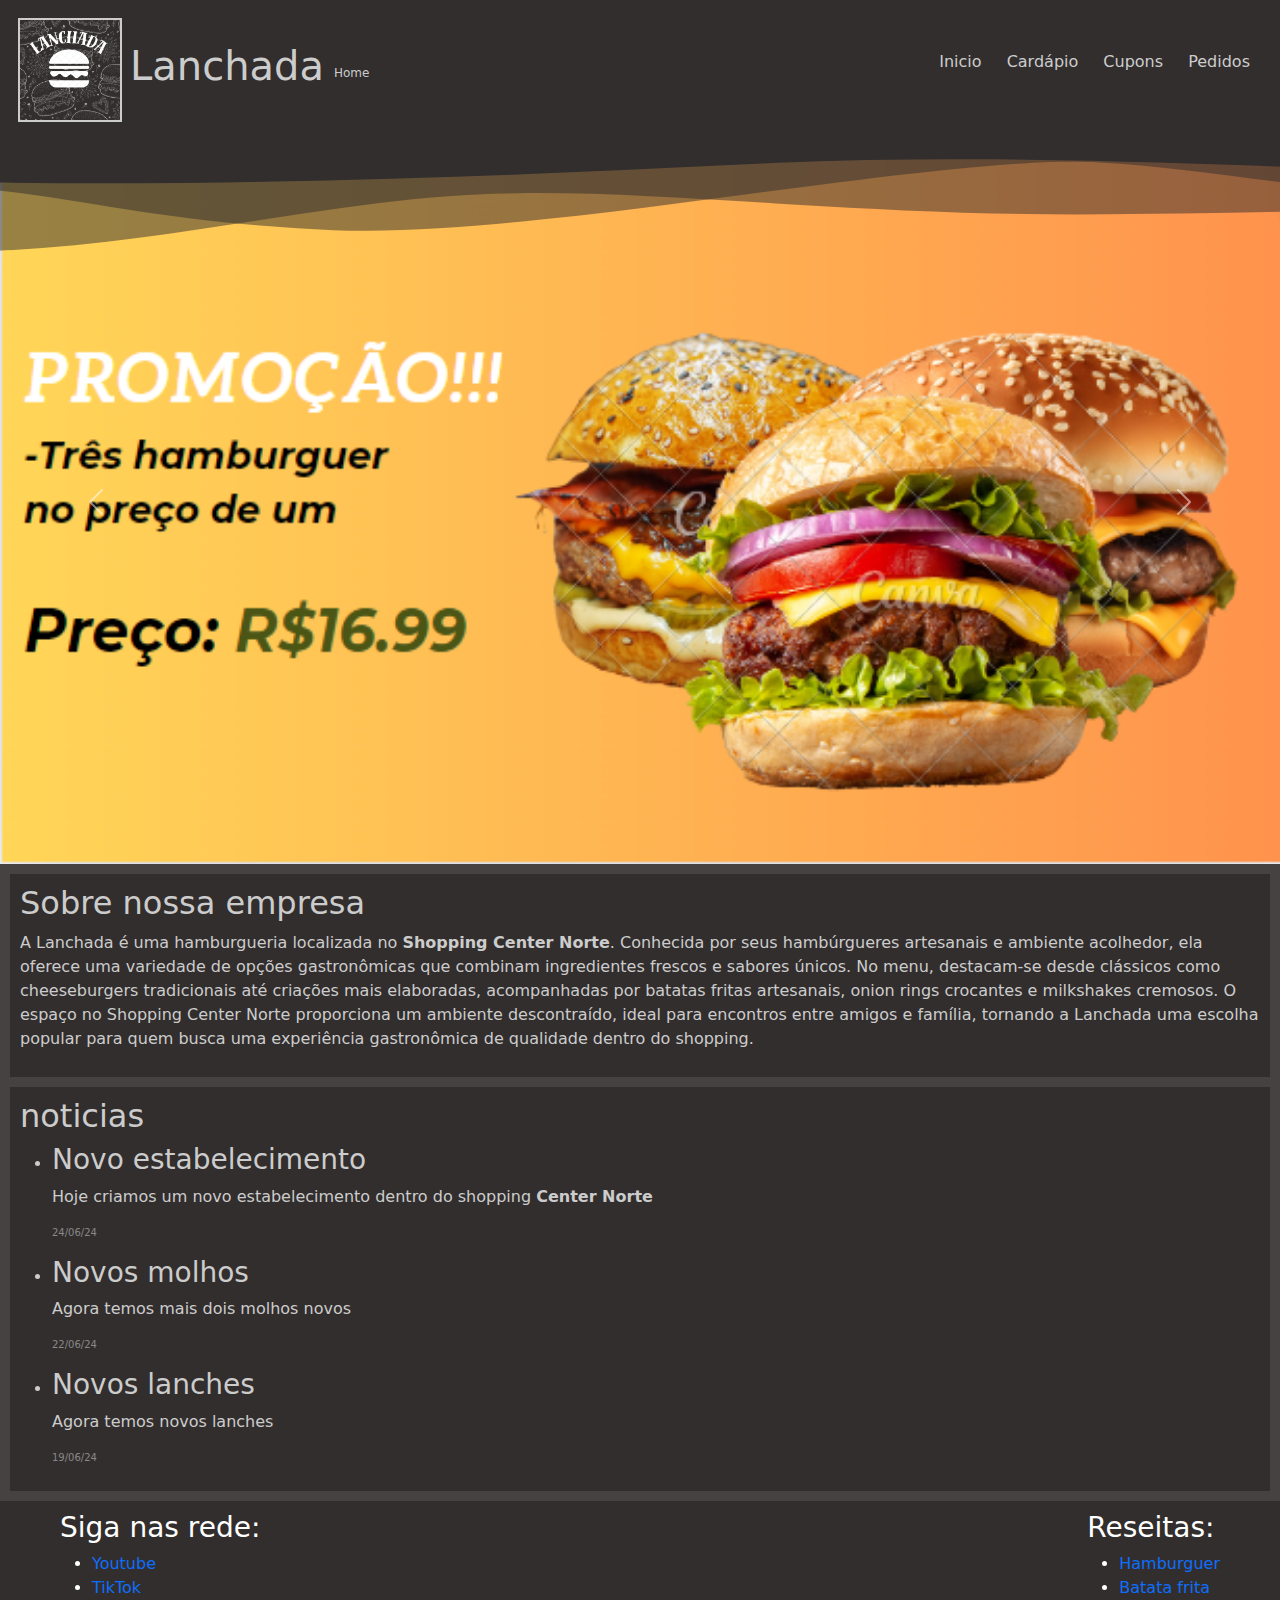
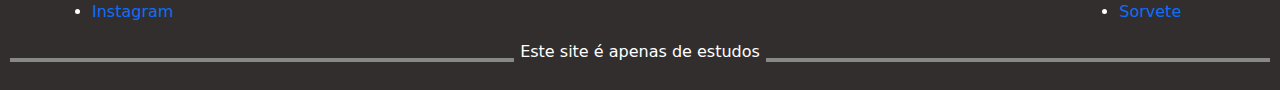
<file: Final_arthur/index.html>
<!DOCTYPE html>
<html lang="en">
<head>
    <meta charset="UTF-8">
    <meta name="viewport" content="width=device-width, initial-scale=1.0">
    <title>Lanchada</title>

    <link href="https://cdn.jsdelivr.net/npm/bootstrap@5.3.3/dist/css/bootstrap.min.css" rel="stylesheet" integrity="sha384-QWTKZyjpPEjISv5WaRU9OFeRpok6YctnYmDr5pNlyT2bRjXh0JMhjY6hW+ALEwIH" crossorigin="anonymous">

    <link rel="icon" href="img/Captura de tela 2024-06-18 141521.png">
    <link rel="stylesheet" href="style.css">
</head>
<body>
    <!--Navbar-->
    <header>
        <div class="logo-tudo">
            <a href="index.html"><img src="img/Captura de tela 2024-06-18 141521.png" alt="Lanchada" class="logo-1"></a>
            <a href="index.html"><h1>Lanchada</h1></a>
            <sub>Home</sub>
        </div>
        <nav>
            <ul>
                <li><a href="index.html">Inicio</a></li>
                <li>
                    <a href="cardapio.html">Cardápio</a>
                </li>
                <li><a href="cupon.html">Cupons</a></li>
                <li><a href="pedido.html">Pedidos</a></li>
            </ul>
        </nav>
    </header>
<!--Fim da nevbar-->
<!--Inicio Carosel-->
    <div class="shapedividers_com-3419">
        <div id="carouselExample" class="carousel slide">
            <div class="carousel-inner">
              <div class="carousel-item active">
                <img src="img/Promoção-2.png" class="d-block w-100" alt="...">
              </div>
              <div class="carousel-item">
                <img src="img/Captura de tela 2024-06-18 143504.png" class="d-block w-100" alt="...">
              </div>
            </div>
            <button class="carousel-control-prev" type="button" data-bs-target="#carouselExample" data-bs-slide="prev">
              <span class="carousel-control-prev-icon" aria-hidden="true"></span>
              <span class="visually-hidden">Previous</span>
            </button>
            <button class="carousel-control-next" type="button" data-bs-target="#carouselExample" data-bs-slide="next">
              <span class="carousel-control-next-icon" aria-hidden="true"></span>
              <span class="visually-hidden">Next</span>
            </button>
          </div>
    </div>
<!--Fim do carosel-->
<!--Começo main-->
    <main>
        <section>
            <article class="local">
                <h2>Sobre nossa empresa</h2>
                <p>
                    A Lanchada é uma hamburgueria localizada no <b>Shopping Center Norte</b>. Conhecida por seus hambúrgueres artesanais e ambiente acolhedor, ela oferece uma variedade de opções gastronômicas que combinam ingredientes frescos e sabores únicos. No menu, destacam-se desde clássicos como cheeseburgers tradicionais até criações mais elaboradas, acompanhadas por batatas fritas artesanais, onion rings crocantes e milkshakes cremosos. O espaço no Shopping Center Norte proporciona um ambiente descontraído, ideal para encontros entre amigos e família, tornando a Lanchada uma escolha popular para quem busca uma experiência gastronômica de qualidade dentro do shopping.
                </p>
            </article>
            <article class="noticias">
                <h2>noticias</h2>
                <nav class="noticia-nav">
                    <ul>
                        <li>
                            <div class="noticia-1">
                                <h3>Novo estabelecimento</h3>
                                <p>
                                    Hoje criamos um novo estabelecimento dentro do shopping <b>Center Norte</b>
                                </p>
                                <p class="data">
                                    24/06/24
                                </p>
                            </div>
                        </li>
                        <li>
                            <div class="noticia-2">
                                <h3>Novos molhos</h3>
                                <p>
                                    Agora temos mais dois molhos novos
                                </p>
                                <p class="data">
                                    22/06/24
                                </p>
                            </div>
                        </li>
                        <li>
                            <div class="noticia-3">
                                <h3>Novos lanches</h3>
                                <p>
                                    Agora temos novos lanches
                                </p>
                                <p class="data">
                                    19/06/24
                                </p>
                            </div>
                        </li>
                    </ul>
                </nav>
                
            </article>
        </section>
    </main>
<!--Fim do main-->
<!--Começo footer-->
<footer>
    <div class="footer-flex">
        <div class="footer-1">
            <h3>Siga nas rede: <br></h3>
            <nav>
                <ul>
                    <li><a href="https://www.youtube.com/">Youtube</a></li>
                    <li><a href="https://www.tiktok.com/?lang=pt-BR">TikTok</a></li>
                    <li><a href="https://www.instagram.com/">Instagram</a></li>
                </ul>
            </nav>
        </div>
        <div class="footer-2">
            <h3>Reseitas:</h3>
            <nav>
                <ul>
                    <li><a href="https://www.youtube.com/watch?v=r8BuMX6e4hI">Hamburguer</a></li>
                    <li><a href="https://www.youtube.com/watch?v=HyTKGwD6RpQ">Batata frita</a></li>
                    <li><a href="https://www.youtube.com/watch?v=y4dqHqlRAu8&t=26s">Sorvete</a></li>
                </ul>
            </nav>
        </div>
    </div>
    <div class="border-footer">
        <div class="bd"></div>
        <p>Este site é apenas de estudos</p>
        <div class="bd"></div>
    </div>
</footer>

<script src="https://cdn.jsdelivr.net/npm/bootstrap@5.3.3/dist/js/bootstrap.bundle.min.js" integrity="sha384-YvpcrYf0tY3lHB60NNkmXc5s9fDVZLESaAA55NDzOxhy9GkcIdslK1eN7N6jIeHz" crossorigin="anonymous"></script>
</body>
</html>
</file>
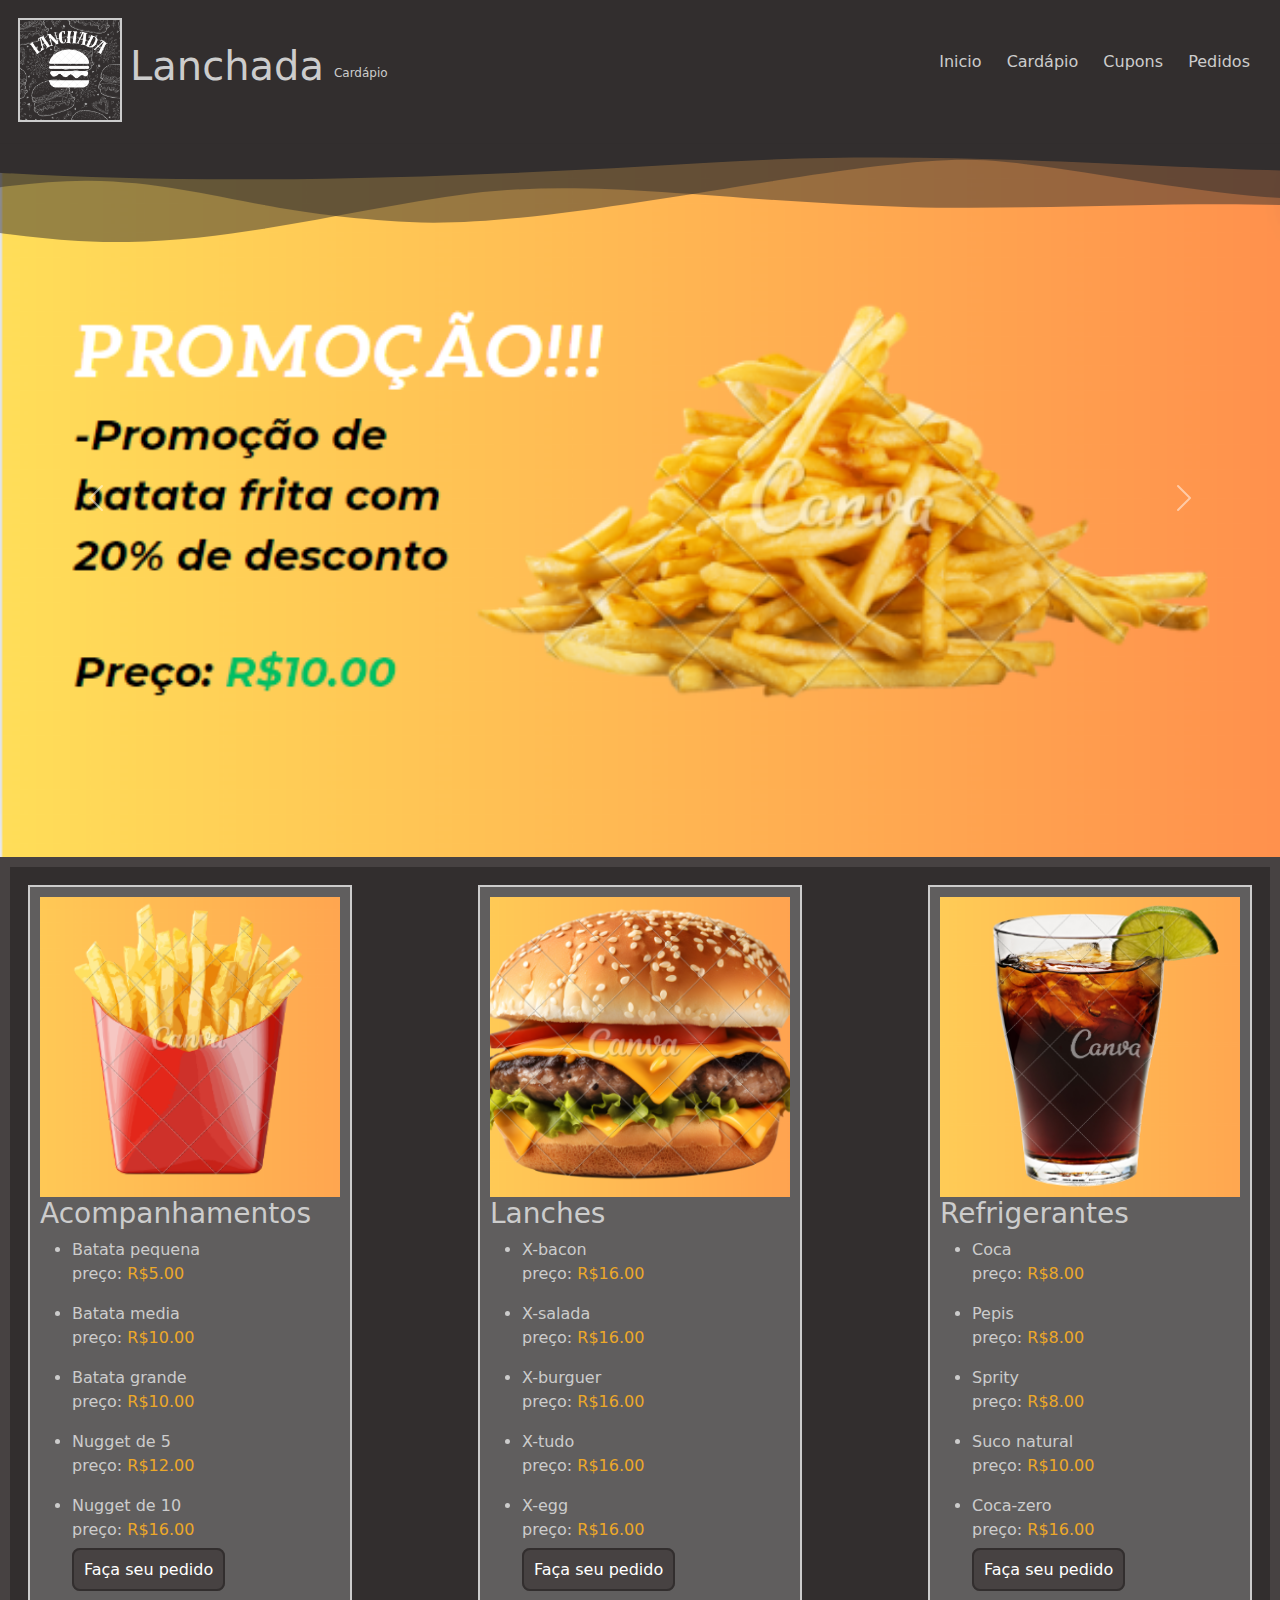
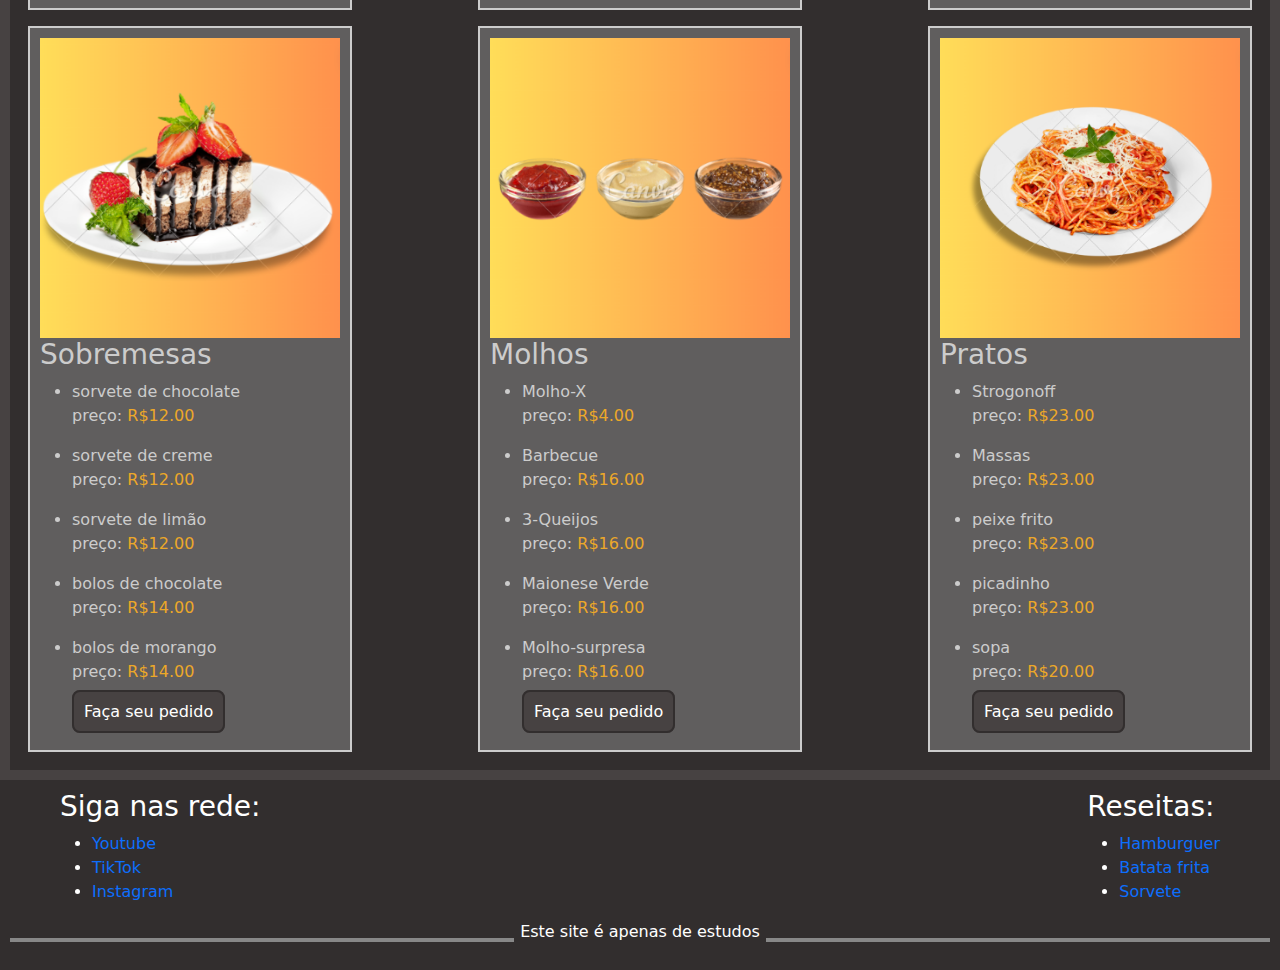
<file: Final_arthur/cardapio.html>
<!DOCTYPE html>
<html lang="en">
<head>
    <meta charset="UTF-8">
    <meta name="viewport" content="width=device-width, initial-scale=1.0">
    <title>Lanchada</title>
    
    <link rel="icon" href="img/Captura de tela 2024-06-18 141521.png">
    <link href="https://cdn.jsdelivr.net/npm/bootstrap@5.3.3/dist/css/bootstrap.min.css" rel="stylesheet" integrity="sha384-QWTKZyjpPEjISv5WaRU9OFeRpok6YctnYmDr5pNlyT2bRjXh0JMhjY6hW+ALEwIH" crossorigin="anonymous">

    <link rel="stylesheet" href="cardapio.css">
</head>
<body>
    <header>
        <div class="logo-tudo">
            <a href="index.html"><img src="img/Captura de tela 2024-06-18 141521.png" alt="Lanchada" class="logo-1"></a>
            <a href="index.html"><h1>Lanchada</h1></a>
            <sub>Cardápio</sub>
        </div>
        <nav>
            <ul>
                <li><a href="index.html">Inicio</a></li>
                <li>
                    <a href="cardapio.html">Cardápio</a>
                </li>
                <li><a href="cupon.html">Cupons</a></li>
                <li><a href="pedido.html">Pedidos</a></li>
            </ul>
        </nav>
    </header>
    <div class="shapedividers_com-5328">
        <div id="carouselExample" class="carousel slide">
            <div class="carousel-inner">
              <div class="carousel-item active">
                <img src="img/Promoção-3.png" class="d-block w-100" alt="...">
              </div>
              <div class="carousel-item">
                <img src="img/Captura de tela 2024-06-18 143504.png" class="d-block w-100" alt="...">
              </div>
            </div>
            <button class="carousel-control-prev" type="button" data-bs-target="#carouselExample" data-bs-slide="prev">
              <span class="carousel-control-prev-icon" aria-hidden="true"></span>
              <span class="visually-hidden">Previous</span>
            </button>
            <button class="carousel-control-next" type="button" data-bs-target="#carouselExample" data-bs-slide="next">
              <span class="carousel-control-next-icon" aria-hidden="true"></span>
              <span class="visually-hidden">Next</span>
            </button>
          </div>
    </div>

    <main>
        <section>
            <article class="salgados">
                <div class="item">
                    <img src="img/item-batata.png" alt="batata" class="produtos">
                    <h3>Acompanhamentos</h3>
                    <nav class="pd">
                        <ul>
                            <li>
                                Batata pequena
                                <p>preço: <span>R$5.00</span></p>
                            </li>
                            <li>
                                Batata media
                                <p>preço: <span>R$10.00</span></p>
                            </li>
                            <li>
                                Batata grande
                                <p>preço: <span>R$10.00</span></p>
                            </li>
                            <li>
                                Nugget de 5
                                <p>preço: <span>R$12.00</span></p>
                            </li>
                            <li>
                                Nugget de 10
                                <p>preço: <span>R$16.00</span></p>
                            </li>
                            <div class="back">
                                <a href="pedido.html" class="pedido">Faça seu pedido</a>
                            </div>
                        </ul>
                    </nav>
                </div>
                <div class="item">
                    <img src="img/item-burguer.png" alt="burguer" class="produtos">
                    <h3>Lanches</h3>
                    <nav class="pd">
                        <ul>
                            <li>
                                X-bacon
                                <p>preço: <span>R$16.00</span></p>
                            </li>
                            <li>
                                X-salada
                                <p>preço: <span>R$16.00</span></p>
                            </li>
                            <li>
                                X-burguer
                                <p>preço: <span>R$16.00</span></p>
                            </li>
                            <li>
                                X-tudo
                                <p>preço: <span>R$16.00</span></p>
                            </li>
                            <li>
                                X-egg
                                <p>preço: <span>R$16.00</span></p>
                            </li>
                            <div class="back">
                                <a href="pedido.html" class="pedido">Faça seu pedido</a>
                            </div>
                        </ul>
                    </nav>
                </div>
                <div class="item">
                    <img src="img/item-refri.png" alt="refri" class="produtos">
                    <h3>Refrigerantes</h3>
                    <nav class="pd">
                        <ul>
                            <li>
                                Coca
                                <p>preço: <span>R$8.00</span></p>
                            </li>
                            <li>
                                Pepis
                                <p>preço: <span>R$8.00</span></p>
                            </li>
                            <li>
                                Sprity
                                <p>preço: <span>R$8.00</span></p>
                            </li>
                            <li>
                                Suco natural
                                <p>preço: <span>R$10.00</span></p>
                            </li>
                            <li>
                                Coca-zero
                                <p>preço: <span>R$16.00</span></p>
                            </li>
                            <div class="back">
                                <a href="pedido.html" class="pedido">Faça seu pedido</a>
                            </div>
                        </ul>
                    </nav>
                </div>
                <div class="item">
                    <img src="img/Captura de tela 2024-06-20 140631.png" alt="molhos" class="produtos">
                    <h3>Sobremesas</h3>
                    <nav class="pd">
                        <ul>
                            <li>
                                sorvete de chocolate
                                <p>preço: <span>R$12.00</span></p>
                            </li>
                            <li>
                                sorvete de creme
                                <p>preço: <span>R$12.00</span></p>
                            </li>
                            <li>
                                sorvete de limão
                                <p>preço: <span>R$12.00</span></p>
                            </li>
                            <li>
                                bolos de chocolate
                                <p>preço: <span>R$14.00</span></p>
                            </li>
                            <li>
                                bolos de morango
                                <p>preço: <span>R$14.00</span></p>
                            </li>
                            <div class="back">
                                <a href="pedido.html" class="pedido">Faça seu pedido</a>
                            </div>
                        </ul>
                    </nav>
                </div>
                <div class="item">
                    <img src="img/milhos.png" alt="burguer" class="produtos">
                    <h3>Molhos</h3>
                    <nav class="pd">
                        <ul>
                            <li>
                                Molho-X
                                <p>preço: <span>R$4.00</span></p>
                            </li>
                            <li>
                                Barbecue
                                <p>preço: <span>R$16.00</span></p>
                            </li>
                            <li>
                                3-Queijos
                                <p>preço: <span>R$16.00</span></p>
                            </li>
                            <li>
                                Maionese Verde
                                <p>preço: <span>R$16.00</span></p>
                            </li>
                            <li>
                                Molho-surpresa
                                <p>preço: <span>R$16.00</span></p>
                            </li>
                            <div class="back">
                                <a href="pedido.html" class="pedido">Faça seu pedido</a>
                            </div>
                        </ul>
                    </nav>
                </div>
                <div class="item">
                    <img src="img/pratos.png" alt="burguer" class="produtos">
                    <h3>Pratos</h3>
                    <nav class="pd">
                        <ul>
                            <li>
                                Strogonoff
                                <p>preço: <span>R$23.00</span></p>
                            </li>
                            <li>
                                Massas
                                <p>preço: <span>R$23.00</span></p>
                            </li>
                            <li>
                                peixe frito
                                <p>preço: <span>R$23.00</span></p>
                            </li>
                            <li>
                                picadinho
                                <p>preço: <span>R$23.00</span></p>
                            </li>
                            <li>
                                sopa
                                <p>preço: <span>R$20.00</span></p>
                            </li>
                            <div class="back">
                                <a href="pedido.html" class="pedido">Faça seu pedido</a>
                            </div>
                        </ul>
                    </nav>
                </div>
            </article>
        </section>
    </main>

    <footer>
        <div class="footer-flex">
            <div class="footer-1">
                <h3>Siga nas rede: <br></h3>
                <nav>
                    <ul>
                        <li><a href="https://www.youtube.com/">Youtube</a></li>
                        <li><a href="https://www.tiktok.com/?lang=pt-BR">TikTok</a></li>
                        <li><a href="https://www.instagram.com/">Instagram</a></li>
                    </ul>
                </nav>
            </div>
            <div class="footer-2">
                <h3>Reseitas:</h3>
                <nav>
                    <ul>
                        <li><a href="https://www.youtube.com/watch?v=r8BuMX6e4hI">Hamburguer</a></li>
                        <li><a href="https://www.youtube.com/watch?v=HyTKGwD6RpQ">Batata frita</a></li>
                        <li><a href="https://www.youtube.com/watch?v=y4dqHqlRAu8&t=26s">Sorvete</a></li>
                    </ul>
                </nav>
            </div>
        </div>
        <div class="border-footer">
            <div class="bd"></div>
            <p>Este site é apenas de estudos</p>
            <div class="bd"></div>
        </div>
    </footer>


    <script src="https://cdn.jsdelivr.net/npm/bootstrap@5.3.3/dist/js/bootstrap.bundle.min.js" integrity="sha384-YvpcrYf0tY3lHB60NNkmXc5s9fDVZLESaAA55NDzOxhy9GkcIdslK1eN7N6jIeHz" crossorigin="anonymous"></script>
</body>
</html>
</file>
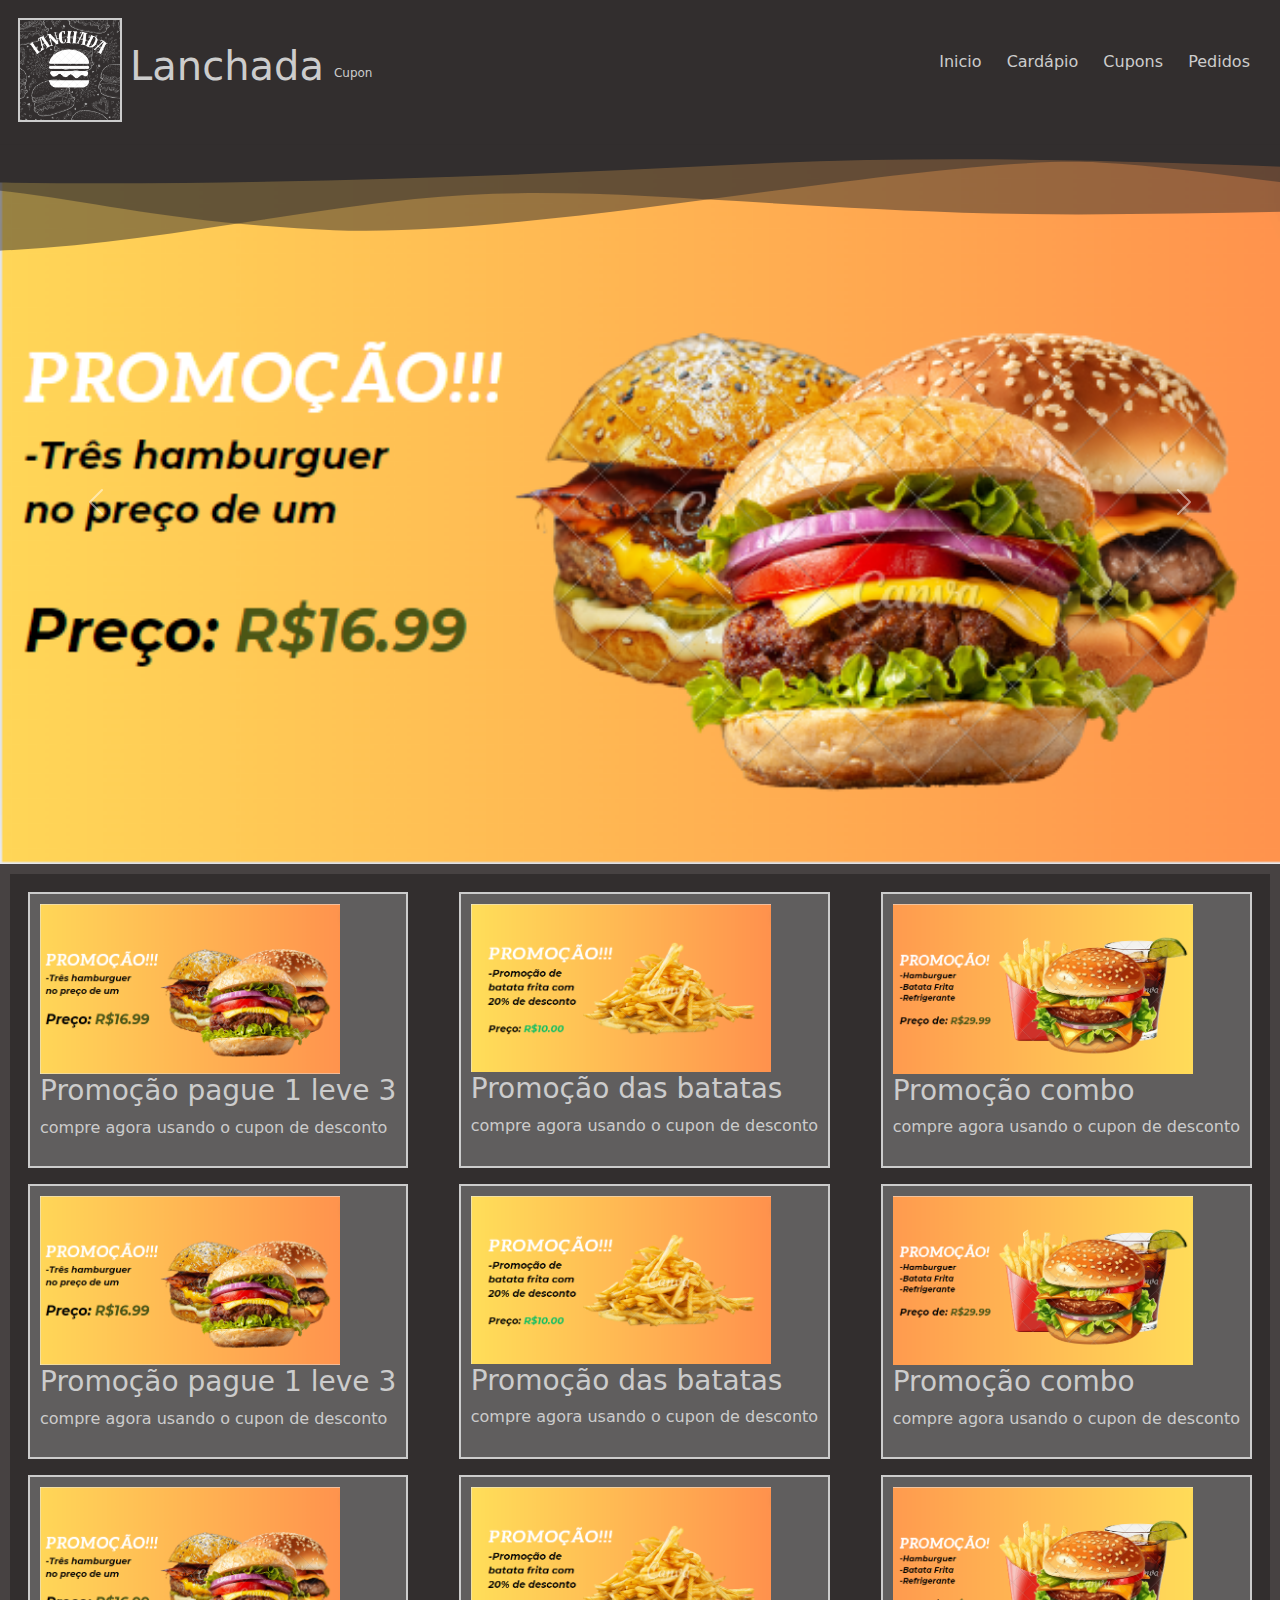
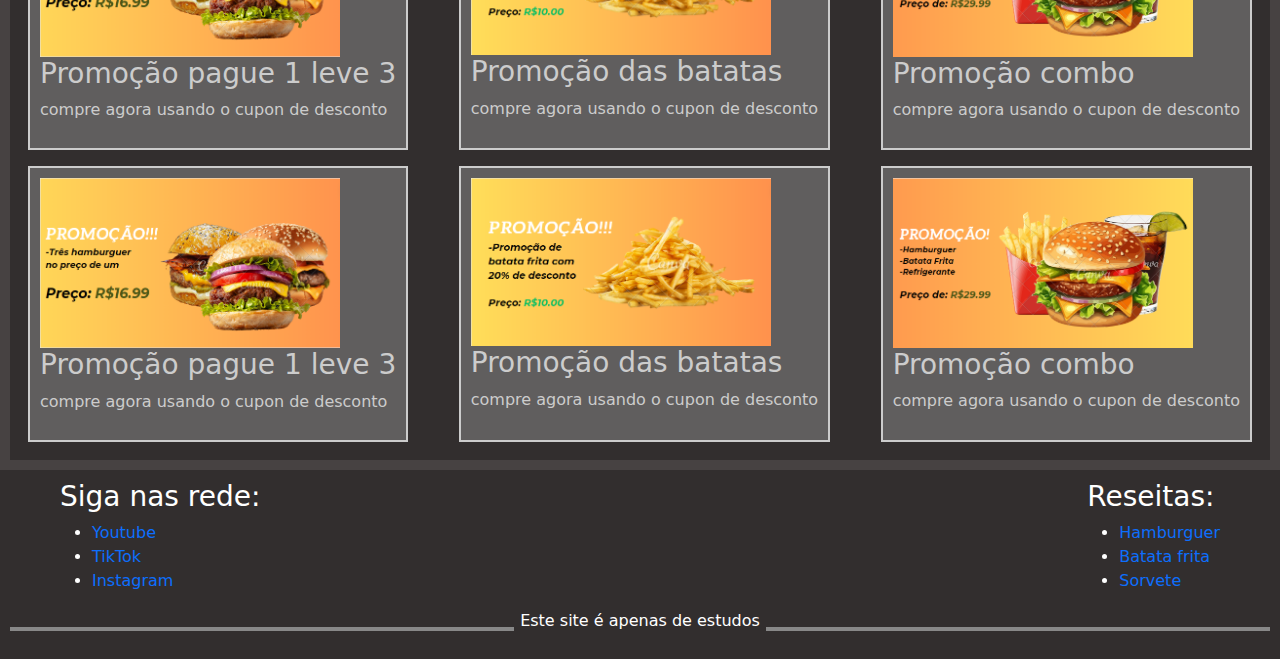
<file: Final_arthur/cupon.html>
<!DOCTYPE html>
<html lang="en">
<head>
    <meta charset="UTF-8">
    <meta name="viewport" content="width=device-width, initial-scale=1.0">
    <title>Lanchada</title>

    <link href="https://cdn.jsdelivr.net/npm/bootstrap@5.3.3/dist/css/bootstrap.min.css" rel="stylesheet" integrity="sha384-QWTKZyjpPEjISv5WaRU9OFeRpok6YctnYmDr5pNlyT2bRjXh0JMhjY6hW+ALEwIH" crossorigin="anonymous">

    <link rel="icon" href="img/Captura de tela 2024-06-18 141521.png">
    <link rel="stylesheet" href="cupon.css">
</head>
<body>
    <!--Navbar-->
    <header>
        <div class="logo-tudo">
            <a href="index.html"><img src="img/Captura de tela 2024-06-18 141521.png" alt="Lanchada" class="logo-1"></a>
            <a href="index.html"><h1>Lanchada</h1></a>
            <sub>Cupon</sub>
        </div>
        <nav>
            <ul>
                <li><a href="index.html">Inicio</a></li>
                <li>
                    <a href="cardapio.html">Cardápio</a>
                </li>
                <li><a href="cupon.html">Cupons</a></li>
                <li><a href="pedido.html">Pedidos</a></li>
            </ul>
        </nav>
    </header>
<!--Fim da nevbar-->
<!--Inicio Carosel-->
    <div class="shapedividers_com-3419">
        <div id="carouselExample" class="carousel slide">
            <div class="carousel-inner">
              <div class="carousel-item active">
                <img src="img/Promoção-2.png" class="d-block w-100" alt="...">
              </div>
              <div class="carousel-item">
                <img src="img/Captura de tela 2024-06-18 143504.png" class="d-block w-100" alt="...">
              </div>
            </div>
            <button class="carousel-control-prev" type="button" data-bs-target="#carouselExample" data-bs-slide="prev">
              <span class="carousel-control-prev-icon" aria-hidden="true"></span>
              <span class="visually-hidden">Previous</span>
            </button>
            <button class="carousel-control-next" type="button" data-bs-target="#carouselExample" data-bs-slide="next">
              <span class="carousel-control-next-icon" aria-hidden="true"></span>
              <span class="visually-hidden">Next</span>
            </button>
          </div>
    </div>

    <main>
        <section>
            <article class="item">
                <div class="cupon">
                    <img src="img/Promoção-2.png" alt="" class="img">
                    <h3>Promoção pague 1 leve 3</h3>
                    <p>
                        compre agora usando o cupon de desconto
                    </p>
                </div>
                <div class="cupon">
                    <img src="img/Promoção-3.png" alt="" class="img">
                    <h3>Promoção das batatas</h3>
                    <p>
                        compre agora usando o cupon de desconto
                    </p>
                </div>
                <div class="cupon">
                    <img src="img/Captura de tela 2024-06-18 143504.png" alt="" class="img">
                    <h3>Promoção combo</h3>
                    <p>
                        compre agora usando o cupon de desconto
                    </p>
                </div>
                <div class="cupon">
                    <img src="img/Promoção-2.png" alt="" class="img">
                    <h3>Promoção pague 1 leve 3</h3>
                    <p>
                        compre agora usando o cupon de desconto
                    </p>
                </div>
                <div class="cupon">
                    <img src="img/Promoção-3.png" alt="" class="img">
                    <h3>Promoção das batatas</h3>
                    <p>
                        compre agora usando o cupon de desconto
                    </p>
                </div>
                <div class="cupon">
                    <img src="img/Captura de tela 2024-06-18 143504.png" alt="" class="img">
                    <h3>Promoção combo</h3>
                    <p>
                        compre agora usando o cupon de desconto
                    </p>
                </div>
                <div class="cupon">
                    <img src="img/Promoção-2.png" alt="" class="img">
                    <h3>Promoção pague 1 leve 3</h3>
                    <p>
                        compre agora usando o cupon de desconto
                    </p>
                </div>
                <div class="cupon">
                    <img src="img/Promoção-3.png" alt="" class="img">
                    <h3>Promoção das batatas</h3>
                    <p>
                        compre agora usando o cupon de desconto
                    </p>
                </div>
                <div class="cupon">
                    <img src="img/Captura de tela 2024-06-18 143504.png" alt="" class="img">
                    <h3>Promoção combo</h3>
                    <p>
                        compre agora usando o cupon de desconto
                    </p>
                </div>
                <div class="cupon">
                    <img src="img/Promoção-2.png" alt="" class="img">
                    <h3>Promoção pague 1 leve 3</h3>
                    <p>
                        compre agora usando o cupon de desconto
                    </p>
                </div>
                <div class="cupon">
                    <img src="img/Promoção-3.png" alt="" class="img">
                    <h3>Promoção das batatas</h3>
                    <p>
                        compre agora usando o cupon de desconto
                    </p>
                </div>
                <div class="cupon">
                    <img src="img/Captura de tela 2024-06-18 143504.png" alt="" class="img">
                    <h3>Promoção combo</h3>
                    <p>
                        compre agora usando o cupon de desconto
                    </p>
                </div>
            </article>
        </section>
    </main>
    <footer>
        <div class="footer-flex">
            <div class="footer-1">
                <h3>Siga nas rede: <br></h3>
                <nav>
                    <ul>
                        <li><a href="https://www.youtube.com/">Youtube</a></li>
                        <li><a href="https://www.tiktok.com/?lang=pt-BR">TikTok</a></li>
                        <li><a href="https://www.instagram.com/">Instagram</a></li>
                    </ul>
                </nav>
            </div>
            <div class="footer-2">
                <h3>Reseitas:</h3>
                <nav>
                    <ul>
                        <li><a href="https://www.youtube.com/watch?v=r8BuMX6e4hI">Hamburguer</a></li>
                        <li><a href="https://www.youtube.com/watch?v=HyTKGwD6RpQ">Batata frita</a></li>
                        <li><a href="https://www.youtube.com/watch?v=y4dqHqlRAu8&t=26s">Sorvete</a></li>
                    </ul>
                </nav>
            </div>
        </div>
        <div class="border-footer">
            <div class="bd"></div>
            <p>Este site é apenas de estudos</p>
            <div class="bd"></div>
        </div>
    </footer>


    <script src="https://cdn.jsdelivr.net/npm/bootstrap@5.3.3/dist/js/bootstrap.bundle.min.js" integrity="sha384-YvpcrYf0tY3lHB60NNkmXc5s9fDVZLESaAA55NDzOxhy9GkcIdslK1eN7N6jIeHz" crossorigin="anonymous"></script>
</body>
</html>
</file>
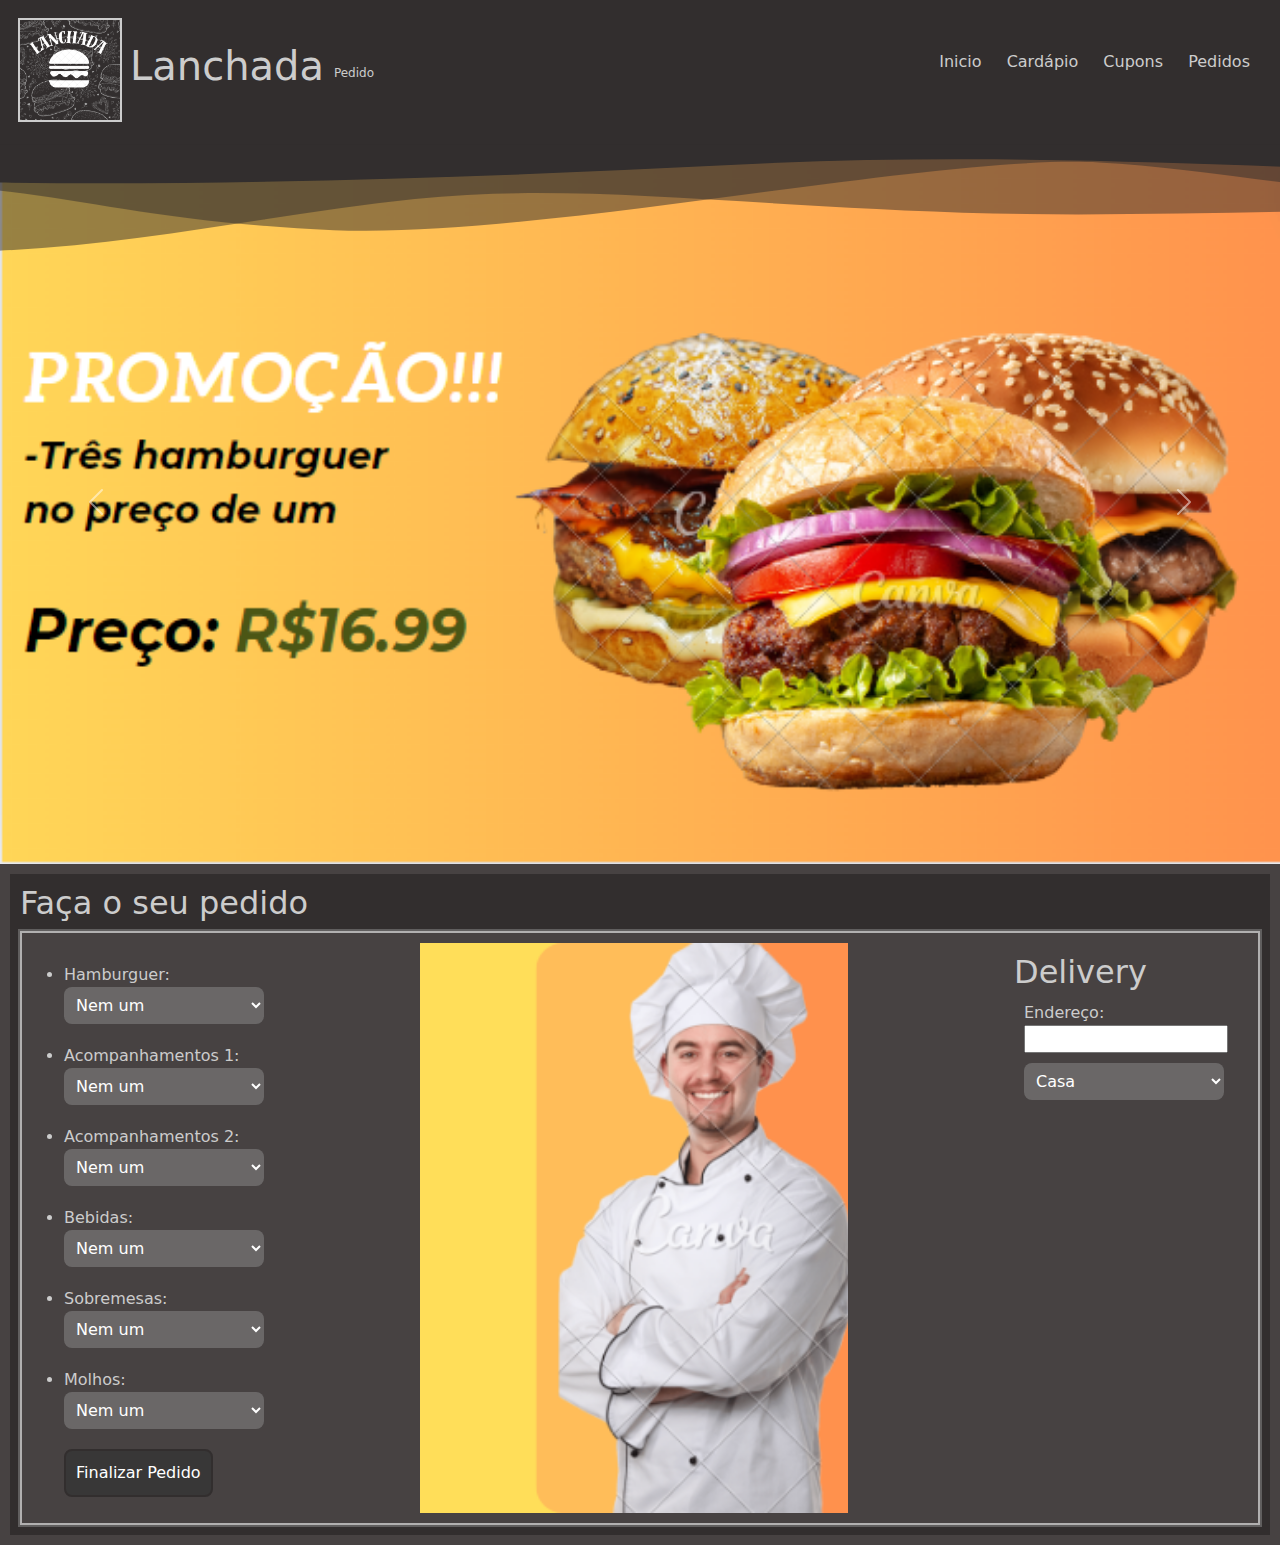
<file: Final_arthur/pedido.html>
<!DOCTYPE html>
<html lang="en">
<head>
    <meta charset="UTF-8">
    <meta name="viewport" content="width=device-width, initial-scale=1.0">
    <title>Lanchada</title>

    <link href="https://cdn.jsdelivr.net/npm/bootstrap@5.3.3/dist/css/bootstrap.min.css" rel="stylesheet" integrity="sha384-QWTKZyjpPEjISv5WaRU9OFeRpok6YctnYmDr5pNlyT2bRjXh0JMhjY6hW+ALEwIH" crossorigin="anonymous">

    <link rel="icon" href="img/Captura de tela 2024-06-18 141521.png">
    <link rel="stylesheet" href="pedido.css">
</head>
<body>
    <!--Navbar-->
    <header>
        <div class="logo-tudo">
            <a href="index.html"><img src="img/Captura de tela 2024-06-18 141521.png" alt="Lanchada" class="logo-1"></a>
            <a href="index.html"><h1>Lanchada</h1></a>
            <sub>Pedido</sub>
        </div>
        <nav>
            <ul>
                <li><a href="index.html">Inicio</a></li>
                <li>
                    <a href="cardapio.html">Cardápio</a>
                </li>
                <li><a href="cupon.html">Cupons</a></li>
                <li><a href="pedido.html">Pedidos</a></li>
            </ul>
        </nav>
    </header>
    <div class="hapedividers_com-5821">
        <div class="shapedividers_com-3419">
            <div id="carouselExample" class="carousel slide">
                <div class="carousel-inner">
                  <div class="carousel-item active">
                    <img src="img/Promoção-2.png" class="d-block w-100" alt="...">
                  </div>
                  <div class="carousel-item">
                    <img src="img/Captura de tela 2024-06-18 143504.png" class="d-block w-100" alt="...">
                  </div>
                </div>
                <button class="carousel-control-prev" type="button" data-bs-target="#carouselExample" data-bs-slide="prev">
                  <span class="carousel-control-prev-icon" aria-hidden="true"></span>
                  <span class="visually-hidden">Previous</span>
                </button>
                <button class="carousel-control-next" type="button" data-bs-target="#carouselExample" data-bs-slide="next">
                  <span class="carousel-control-next-icon" aria-hidden="true"></span>
                  <span class="visually-hidden">Next</span>
                </button>
              </div>
        </div>
    </div>

    <main>
        <h2>Faça o seu pedido</h2>
        <form action="#" method="post" class="form">
            <ul>
                <div class="flex">
                    <li>
                        <div class="inf">
                            <label for="burg">Hamburguer:</label> <br>
                            <select name="burg" id="burg">
                                <option value="#">Nem um</option>
                                <option value="X-burguer">X-burguer</option>
                                <option value="X-bacon">X-bacon</option>
                                <option value="X-salada">X-salada</option>
                                <option value="X-egg">X-egg</option>
                                <option value="X-tudo">X-tudo</option>
                            </select>
                        </div>
                    </li>
                    <li>
                        <div class="inf">
                            <label for="batata">Acompanhamentos 1:</label> <br>
                            <select name="batata" id="batata">
                                <option value="#">Nem um</option>
                                <option value="bp">Batata P</option>
                                <option value="bm">Batata M</option>
                                <option value="bg">Batata G</option>
                                <option value="n5">Nugget 5</option>
                                <option value="n10">Nugget 10</option>
                            </select>
                        </div>
                    </li>
                    <li>
                        <div class="inf">
                            <label for="batata">Acompanhamentos 2:</label> <br>
                            <select name="batata" id="batata">
                                <option value="#">Nem um</option>
                                <option value="bp">Batata P</option>
                                <option value="bm">Batata M</option>
                                <option value="bg">Batata G</option>
                                <option value="n5">Nugget 5</option>
                                <option value="n10">Nugget 10</option>
                            </select>
                        </div>
                    </li>
                    <li>
                        <div class="inf">
                            <label for="beb">Bebidas:</label> <br>
                            <select name="beb" id="beb">
                                <option value="#">Nem um</option>
                                <option value="coca">Coca</option>
                                <option value="sprity">Sprity</option>
                                <option value="pepis">Pepis</option>
                                <option value="sn">Suco natural</option>
                                <option value="cz">Coca-zero</option>
                            </select>
                        </div>
                    </li>
                    <li>
                        <div class="inf">
                            <label for="sob">Sobremesas:</label> <br>
                            <select name="sob" id="sob">
                                <option value="#">Nem um</option>
                                <option value="sc">Sorvete chocolate</option>
                                <option value="sce">Sorvete de creme</option>
                                <option value="sl">Sorvete de limão</option>
                                <option value="bc">Bolo de chocolate</option>
                                <option value="bm">Bolo de morango</option>
                            </select>
                        </div>
                    </li>
                    <li>
                        <div class="inf">
                            <label for="mo">Molhos:</label> <br>
                            <select name="mo" id="mo">
                                <option value="#">Nem um</option>
                                <option value="mx">Molho-x</option>
                                <option value="bc">Barbecue</option>
                                <option value="3q">3-Queijos</option>
                                <option value="mv">Maionese Verde</option>
                                <option value="ms">Molho-surpresa</option>
                            </select>
                        </div>
                    </li>
                </div>
                <button type="submit" class="botao-fim">Finalizar Pedido</button>
            </ul> 
            <div class="img-cozinha">
                <img src="img/cozinheio.png" alt="" class="img-cozinheiro"> 
            </div>
            <div class="separacao">
                <div class="de-livre">
                    <h2>Delivery</h2>
                    <form action="#" method="post">

                        <div class="separe">
                            <label for="ende">Endereço:</label> <br>
                            <input type="text" name="ende" id="ende"> <br>
                        </div>

                        <div class="separe">
                            <select name="casa" id="opcoes">
                                <option value="casa">Casa</option>
                                <option value="predio">Predio</option>
                            </select> <br>
                        </div>
                        <div id="numero" class="invisivel">
                            <input type="tel" placeholder="Número do apartamento">
                        </div>
                    </form>
                </div>  
               
            </div>
           
        </form>
    </main>
    
    <script src="pedidos.js"></script>
    <script src="https://cdn.jsdelivr.net/npm/bootstrap@5.3.3/dist/js/bootstrap.bundle.min.js" integrity="sha384-YvpcrYf0tY3lHB60NNkmXc5s9fDVZLESaAA55NDzOxhy9GkcIdslK1eN7N6jIeHz" crossorigin="anonymous"></script>

    
</body>
</html>
</file>
<file: Final_arthur/style.css>
@import url('https://fonts.googleapis.com/css2?family=Playfair+Display:ital,wght@0,400..900;1,400..900&display=swap');

*{
    margin: 0px;
    padding: 0px;
    box-sizing: border-box;
    
}
body{
    background-color: #474242;
}

:root{
    --color-header: #322e2e;
}

header{
    background-color: var(--color-header);
    display: flex;
    justify-content: space-between;
    padding: 20px;
    align-items: center;
}

.logo-tudo{
    display: flex;
    align-items: center;
    color: #ccc;
}
.logo-tudo a{
    text-decoration: none;
    color: #ccc;
}
.logo-tudo sub{
    font: 20px;
    margin-left: 10px;
}
.logo-1{
    outline: 2px solid #ccc;
    width: 100px;
    margin-right: 10px;
}

header nav ul li{
    list-style: none;
    display: inline;
}

header nav ul li a{
    color: #ccc;
    text-decoration: none;
    margin: 10px;
}

header nav ul li a:hover, 
header nav ul li a:active{
    color: #8888;
}
.shapedividers_com-3419{
    overflow:hidden;
    position:relative;
    
    }


.shapedividers_com-3419::before{
    content:'';
    font-family:'shape divider from ShapeDividers.com';
    position: absolute;
    bottom: -1px;
    left: -1px;
    right: -1px;
    top: -1px;
    z-index: 3;
    pointer-events: none;
    background-repeat: no-repeat; 
    background-size: 100% 90px;
    background-position: 50% 0%;    
    background-image: url('data:image/svg+xml;charset=utf8, <svg xmlns="http://www.w3.org/2000/svg" viewBox="0 0 35.28 2.17" preserveAspectRatio="none"><path d="M0 .5c3.07.55 9.27-.42 16.14 0 6.88.4 13.75.57 19.14-.11V0H0z" fill="%23fbd8c2"/><path d="M0 1c3.17.8 7.29-.38 10.04-.55 2.75-.17 9.25 1.47 12.67 1.3 3.43-.17 4.65-.84 7.05-.87 2.4-.02 5.52.88 5.52.88V0H0z" opacity=".5" fill="%23fbd8c2"/><path d="M0 1.85c2.56-.83 7.68-.3 11.79-.42 4.1-.12 6.86-.61 9.58-.28 2.73.33 5.61 1.17 8.61 1 3-.19 4.73-.82 5.3-.84V.1H0z" opacity=".5" fill="%23fbd8c2"/></svg>'); 
    }      


.carousel-item img{
    object-fit: cover;
    height: 100%;
    width: 100%;
}

.local{
    margin: 10px;
    padding: 10px;
    color: #ccc;
    background-color: var(--color-header);
}

.noticias{
    margin: 10px;
    background-color: var(--color-header);
    color: #ccc;
    padding: 10px;
}
.data{
    font-size: 10px;
    color: #888888;
}

footer{
    background-color: var(--color-header);
    color: white;
    padding: 10px;
}

.footer-flex{
    display: flex;
    justify-content: space-between;
}

.footer-1, .footer-2{
    margin: 0px 50px 0px 50px;
}

.footer-1 nav ul li a, 
.footer-2 nav ul li a{
    text-decoration: none;
}

.border-footer{
    display: flex;
    justify-content: space-between; 
    align-items: center;
    text-align: center;
}

.bd{
    border: 2px solid #888888;  
    width: 40%;
    align-self: center;
}





@media (min-width:768px){
    .shapedividers_com-3419::before{
    background-size: 100% 90px;
    background-position: 50% 0%;   
    }  
    }
     
    @media (min-width:1025px){
    .shapedividers_com-3419::before{ 
    bottom: -0.1vw;
    left: -0.1vw;
    right: -0.1vw;
    top: -0.1vw; 
    background-size: 166% 113px;
    background-position: 50% 0%; 
    transform: rotateY(180deg); 
    background-image: url('data:image/svg+xml;charset=utf8, <svg xmlns="http://www.w3.org/2000/svg" viewBox="0 0 35.28 2.17" preserveAspectRatio="none"><path d="M0 .5c3.07.55 9.27-.42 16.14 0 6.88.4 13.75.57 19.14-.11V0H0z" fill="%23322e2e"/><path d="M0 1c3.17.8 7.29-.38 10.04-.55 2.75-.17 9.25 1.47 12.67 1.3 3.43-.17 4.65-.84 7.05-.87 2.4-.02 5.52.88 5.52.88V0H0z" opacity=".5" fill="%23322e2e"/><path d="M0 1.85c2.56-.83 7.68-.3 11.79-.42 4.1-.12 6.86-.61 9.58-.28 2.73.33 5.61 1.17 8.61 1 3-.19 4.73-.82 5.3-.84V.1H0z" opacity=".5" fill="%23322e2e"/></svg>'); 
    }
    }
    @media (min-width:2100px){
    .shapedividers_com-3419::before{
    background-size: 166% calc(2vw + 113px);
    }
    }
</file>
<file: Final_arthur/cardapio.css>
@import url('https://fonts.googleapis.com/css2?family=Playfair+Display:ital,wght@0,400..900;1,400..900&display=swap');

*{
    margin: 0px;
    padding: 0px;
    box-sizing: border-box;
    
}
body{
    background-color: #474242;
}

:root{
    --color-header: #322e2e;
}

header{
    background-color: var(--color-header);
    display: flex;
    justify-content: space-between;
    padding: 20px;
    align-items: center;
}

.logo-tudo{
    display: flex;
    align-items: center;
    color: #ccc;
}
.logo-tudo a{
    text-decoration: none;
    color: #ccc;
}

.logo-tudo sub{
    font: 20px;
    margin-left: 10px;
}

.logo-1{
    outline: 2px solid #ccc;
    width: 100px;
    margin-right: 10px;
}

header nav ul li{
    list-style: none;
    display: inline;
}

header nav ul li a{
    color: #ccc;
    text-decoration: none;
    margin: 10px;
}

header nav ul li a:hover, 
header nav ul li a:active{
    color: #8888;
}

.shapedividers_com-5328{
    overflow:hidden;
    position:relative;
    }
    .shapedividers_com-5328::before{
    content:'';
    font-family:'shape divider from ShapeDividers.com';
    position: absolute;
    bottom: -1px;
    left: -1px;
    right: -1px;
    top: -1px;
    z-index: 3;
    pointer-events: none;
    background-repeat: no-repeat; 
    background-size: 100% 90px;
    background-position: 50% 0%;    
    background-image: url('data:image/svg+xml;charset=utf8, <svg xmlns="http://www.w3.org/2000/svg" viewBox="0 0 35.28 2.17" preserveAspectRatio="none"><path d="M0 .5c3.07.55 9.27-.42 16.14 0 6.88.4 13.75.57 19.14-.11V0H0z" fill="%23fbd8c2"/><path d="M0 1c3.17.8 7.29-.38 10.04-.55 2.75-.17 9.25 1.47 12.67 1.3 3.43-.17 4.65-.84 7.05-.87 2.4-.02 5.52.88 5.52.88V0H0z" opacity=".5" fill="%23fbd8c2"/><path d="M0 1.85c2.56-.83 7.68-.3 11.79-.42 4.1-.12 6.86-.61 9.58-.28 2.73.33 5.61 1.17 8.61 1 3-.19 4.73-.82 5.3-.84V.1H0z" opacity=".5" fill="%23fbd8c2"/></svg>'); 
    }
    
    .carousel-item img{
        object-fit: cover;
        height: 100%;
        width: 100%;
    }


.salgados{
    background-color: var(--color-header);
    margin: 10px;
    display: flex;
    padding: 10px;
    justify-content: space-between;
    flex-wrap: wrap;
}

.produtos{
    width: 300px;
    height: 300px;
    object-fit: cover;
}
.item{
    background-color: #8888;
    padding: 10px;
    outline: 2px solid #ccc;
    color: #ccc;
    margin: 10px;
    
}


.pedido{
    text-decoration: none;
    color: white;
    background-color: #474242;
    padding: 10px;
    border:2px solid #322e2e;
    justify-content: center;
    align-items: center;
    border-radius: 8px;
    
}

.pedido:hover{
    background: linear-gradient(90deg, #ffcc2f, #ef5734);
    border: none;
}

.pd ul li p span{
    color: rgb(236, 168, 41);
}

footer{
    background-color: var(--color-header);
    color: white;
    padding: 10px;
}

.footer-flex{
    display: flex;
    justify-content: space-between;
}

.footer-1, .footer-2{
    margin: 0px 50px 0px 50px;
}

.footer-1 nav ul li a, 
.footer-2 nav ul li a{
    text-decoration: none;
}

.border-footer{
    display: flex;
    justify-content: space-between; 
    align-items: center;
    text-align: center;
}

.bd{
    border: 2px solid #888888;  
    width: 40%;
    align-self: center;
}






    @media (min-width:768px){
    .shapedividers_com-5328::before{
    background-size: 100% 90px;
    background-position: 50% 0%;   
    }  
    }
     
    @media (min-width:1025px){
    .shapedividers_com-5328::before{ 
    bottom: -0.1vw;
    left: -0.1vw;
    right: -0.1vw;
    top: -0.1vw; 
    background-size: 125% 103px;
    background-position: 50% 0%; 
    transform: rotateY(180deg); 
    background-image: url('data:image/svg+xml;charset=utf8, <svg xmlns="http://www.w3.org/2000/svg" viewBox="0 0 35.28 2.17" preserveAspectRatio="none"><path d="M0 .5c3.07.55 9.27-.42 16.14 0 6.88.4 13.75.57 19.14-.11V0H0z" fill="%23322e2e"/><path d="M0 1c3.17.8 7.29-.38 10.04-.55 2.75-.17 9.25 1.47 12.67 1.3 3.43-.17 4.65-.84 7.05-.87 2.4-.02 5.52.88 5.52.88V0H0z" opacity=".5" fill="%23322e2e"/><path d="M0 1.85c2.56-.83 7.68-.3 11.79-.42 4.1-.12 6.86-.61 9.58-.28 2.73.33 5.61 1.17 8.61 1 3-.19 4.73-.82 5.3-.84V.1H0z" opacity=".5" fill="%23322e2e"/></svg>'); 
    }
    }
    @media (min-width:2100px){
    .shapedividers_com-5328::before{
    background-size: 125% calc(2vw + 103px);
    }
    }
</file>
<file: Final_arthur/cupon.css>
@import url('https://fonts.googleapis.com/css2?family=Playfair+Display:ital,wght@0,400..900;1,400..900&display=swap');

*{
    margin: 0px;
    padding: 0px;
    box-sizing: border-box;
    
}
body{
    background-color: #474242;
}

:root{
    --color-header: #322e2e;
}

header{
    background-color: var(--color-header);
    display: flex;
    justify-content: space-between;
    padding: 20px;
    align-items: center;
}

.logo-tudo{
    display: flex;
    align-items: center;
    color: #ccc;
}
.logo-tudo a{
    text-decoration: none;
    color: #ccc;
}

.logo-tudo sub{
    font: 20px;
    margin-left: 10px;
}
.logo-1{
    outline: 2px solid #ccc;
    width: 100px;
    margin-right: 10px;
}

header nav ul li{
    list-style: none;
    display: inline;
}

header nav ul li a{
    color: #ccc;
    text-decoration: none;
    margin: 10px;
}

header nav ul li a:hover, 
header nav ul li a:active{
    color: #8888;
}
.shapedividers_com-3419{
    overflow:hidden;
    position:relative;
    
    }


.shapedividers_com-3419::before{
    content:'';
    font-family:'shape divider from ShapeDividers.com';
    position: absolute;
    bottom: -1px;
    left: -1px;
    right: -1px;
    top: -1px;
    z-index: 3;
    pointer-events: none;
    background-repeat: no-repeat; 
    background-size: 100% 90px;
    background-position: 50% 0%;    
    background-image: url('data:image/svg+xml;charset=utf8, <svg xmlns="http://www.w3.org/2000/svg" viewBox="0 0 35.28 2.17" preserveAspectRatio="none"><path d="M0 .5c3.07.55 9.27-.42 16.14 0 6.88.4 13.75.57 19.14-.11V0H0z" fill="%23fbd8c2"/><path d="M0 1c3.17.8 7.29-.38 10.04-.55 2.75-.17 9.25 1.47 12.67 1.3 3.43-.17 4.65-.84 7.05-.87 2.4-.02 5.52.88 5.52.88V0H0z" opacity=".5" fill="%23fbd8c2"/><path d="M0 1.85c2.56-.83 7.68-.3 11.79-.42 4.1-.12 6.86-.61 9.58-.28 2.73.33 5.61 1.17 8.61 1 3-.19 4.73-.82 5.3-.84V.1H0z" opacity=".5" fill="%23fbd8c2"/></svg>'); 
    }      

.item{
    margin: 10px;
    padding: 10px;
    background-color: var(--color-header);
    display: flex;
    justify-content: space-between;
    flex-wrap: wrap;
}

.cupon{
    color: #ccc;
    background-color: #8888;
    padding: 10px;
    outline: 2px solid #ccc;
    margin: 10px;
}

.img{
    width: 300px;
}

footer{
    background-color: var(--color-header);
    color: white;
    padding: 10px;
}

.footer-flex{
    display: flex;
    justify-content: space-between;
}

.footer-1, .footer-2{
    margin: 0px 50px 0px 50px;
}

.footer-1 nav ul li a, 
.footer-2 nav ul li a{
    text-decoration: none;
}

.border-footer{
    display: flex;
    justify-content: space-between; 
    align-items: center;
    text-align: center;
}

.bd{
    border: 2px solid #888888;  
    width: 40%;
    align-self: center;
}










    @media (min-width:768px){
        .shapedividers_com-3419::before{
        background-size: 100% 90px;
        background-position: 50% 0%;   
        }  
        }
         
        @media (min-width:1025px){
        .shapedividers_com-3419::before{ 
        bottom: -0.1vw;
        left: -0.1vw;
        right: -0.1vw;
        top: -0.1vw; 
        background-size: 166% 113px;
        background-position: 50% 0%; 
        transform: rotateY(180deg); 
        background-image: url('data:image/svg+xml;charset=utf8, <svg xmlns="http://www.w3.org/2000/svg" viewBox="0 0 35.28 2.17" preserveAspectRatio="none"><path d="M0 .5c3.07.55 9.27-.42 16.14 0 6.88.4 13.75.57 19.14-.11V0H0z" fill="%23322e2e"/><path d="M0 1c3.17.8 7.29-.38 10.04-.55 2.75-.17 9.25 1.47 12.67 1.3 3.43-.17 4.65-.84 7.05-.87 2.4-.02 5.52.88 5.52.88V0H0z" opacity=".5" fill="%23322e2e"/><path d="M0 1.85c2.56-.83 7.68-.3 11.79-.42 4.1-.12 6.86-.61 9.58-.28 2.73.33 5.61 1.17 8.61 1 3-.19 4.73-.82 5.3-.84V.1H0z" opacity=".5" fill="%23322e2e"/></svg>'); 
        }
        }
        @media (min-width:2100px){
        .shapedividers_com-3419::before{
        background-size: 166% calc(2vw + 113px);
        }
        }
</file>
<file: Final_arthur/pedido.css>
@import url('https://fonts.googleapis.com/css2?family=Playfair+Display:ital,wght@0,400..900;1,400..900&display=swap');

*{
    margin: 0px;
    padding: 0px;
    box-sizing: border-box;
    
}
body{
    background-color: #474242;
}

:root{
    --color-header: #322e2e;
}

header{
    background-color: var(--color-header);
    display: flex;
    justify-content: space-between;
    padding: 20px;
    align-items: center;
}

.logo-tudo{
    display: flex;
    align-items: center;
    color: #ccc;
}
.logo-tudo a{
    text-decoration: none;
    color: #ccc;
}
.logo-tudo sub{
    font: 20px;
    margin-left: 10px;
}
.logo-1{
    outline: 2px solid #ccc;
    width: 100px;
    margin-right: 10px;
}

header nav ul li{
    list-style: none;
    display: inline;
}

header nav ul li a{
    color: #ccc;
    text-decoration: none;
    margin: 10px;
}

header nav ul li a:hover, 
header nav ul li a:active{
    color: #8888;
}

.shapedividers_com-3419{
    overflow:hidden;
    position:relative;
    
    }


.shapedividers_com-3419::before{
    content:'';
    font-family:'shape divider from ShapeDividers.com';
    position: absolute;
    bottom: -1px;
    left: -1px;
    right: -1px;
    top: -1px;
    z-index: 3;
    pointer-events: none;
    background-repeat: no-repeat; 
    background-size: 100% 90px;
    background-position: 50% 0%;    
    background-image: url('data:image/svg+xml;charset=utf8, <svg xmlns="http://www.w3.org/2000/svg" viewBox="0 0 35.28 2.17" preserveAspectRatio="none"><path d="M0 .5c3.07.55 9.27-.42 16.14 0 6.88.4 13.75.57 19.14-.11V0H0z" fill="%23fbd8c2"/><path d="M0 1c3.17.8 7.29-.38 10.04-.55 2.75-.17 9.25 1.47 12.67 1.3 3.43-.17 4.65-.84 7.05-.87 2.4-.02 5.52.88 5.52.88V0H0z" opacity=".5" fill="%23fbd8c2"/><path d="M0 1.85c2.56-.83 7.68-.3 11.79-.42 4.1-.12 6.86-.61 9.58-.28 2.73.33 5.61 1.17 8.61 1 3-.19 4.73-.82 5.3-.84V.1H0z" opacity=".5" fill="%23fbd8c2"/></svg>'); 
    }

main{
    padding: 10px;
    background-color: var(--color-header);
    margin: 10px;
    color: #ccc;
}

.form{
    background-color: #474242;
    padding: 10px;
    display: flex;
    justify-content: space-between;
    outline: 2px solid #8888;
    border: 2px solid #cccc;
}

.inf{
    margin: 20px 0px 20px 0px;
}

select{
    background-color: #8888;
    color: white;
    border: none;
    outline: none;
    border-radius: 8px;
    padding: 8px;
    width: 200px;
}

option{
    background-color: #322e2e;
    border: 2px solid #474242;
    
}


.botao-fim{
    padding: 10px;
    border: 2px solid #322e2e;
    border-radius: 8px;
    background-color: #383737;
    color: white;
}
.botao-fim:hover{
    background-color: white;
    border: 2px solid #a1a1a1;
    color: #322e2e;
}

.img-cozinheiro{
    height: 100%;
    width: 100%;
    object-fit: cover;
}

.de-livre{
    margin: 10px;
}

.separe{
    margin: 10px;
}

.invisivel{
    display: none;
}

.visivel{
    font-size: 16px;
}

@media (min-width:768px){
    .shapedividers_com-3419::before{
    background-size: 100% 90px;
    background-position: 50% 0%;   
    }  
    }
     
    @media (min-width:1025px){
    .shapedividers_com-3419::before{ 
    bottom: -0.1vw;
    left: -0.1vw;
    right: -0.1vw;
    top: -0.1vw; 
    background-size: 166% 113px;
    background-position: 50% 0%; 
    transform: rotateY(180deg); 
    background-image: url('data:image/svg+xml;charset=utf8, <svg xmlns="http://www.w3.org/2000/svg" viewBox="0 0 35.28 2.17" preserveAspectRatio="none"><path d="M0 .5c3.07.55 9.27-.42 16.14 0 6.88.4 13.75.57 19.14-.11V0H0z" fill="%23322e2e"/><path d="M0 1c3.17.8 7.29-.38 10.04-.55 2.75-.17 9.25 1.47 12.67 1.3 3.43-.17 4.65-.84 7.05-.87 2.4-.02 5.52.88 5.52.88V0H0z" opacity=".5" fill="%23322e2e"/><path d="M0 1.85c2.56-.83 7.68-.3 11.79-.42 4.1-.12 6.86-.61 9.58-.28 2.73.33 5.61 1.17 8.61 1 3-.19 4.73-.82 5.3-.84V.1H0z" opacity=".5" fill="%23322e2e"/></svg>'); 
    }
    }
    @media (min-width:2100px){
    .shapedividers_com-3419::before{
    background-size: 166% calc(2vw + 113px);
    }
    }
</file>
